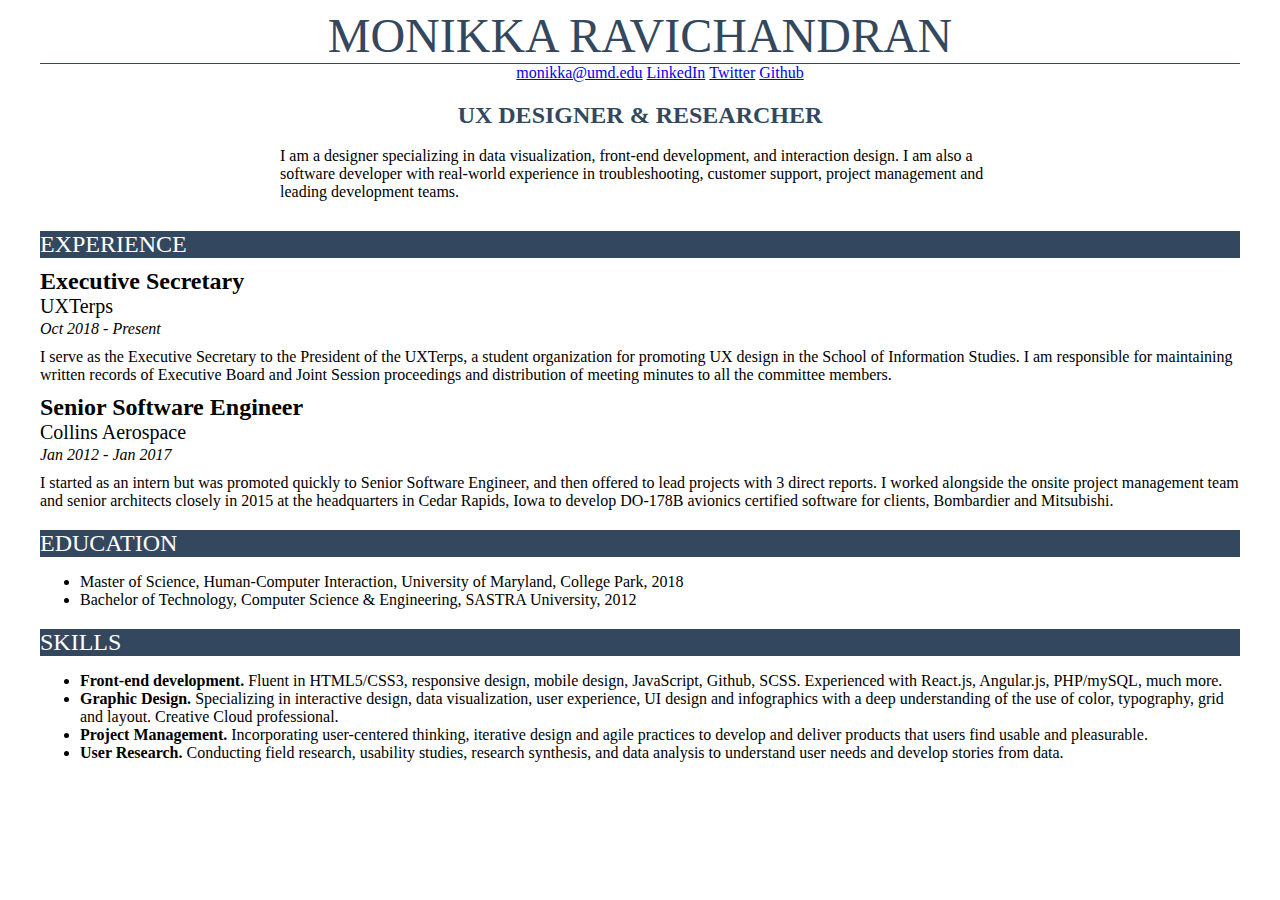
<file: resume-1/index.html>
<!doctype html>

<html lang = "en">
  <head>
    <title>Monikka Ravichandran's Resume</title>
    <link rel="stylesheet" type="text/css" href="style.css"
  </head>

  <body>
    <div id="container">
      <div id="name">Monikka Ravichandran</div>
      <ul class="menu">
          <li><a href="mailto:monikka@umd.edu">monikka@umd.edu</a></li>
          <li><a href="https://www.linkedin.com/in/monikka/">LinkedIn</a></li>
          <li><a href="https://twitter.com/mrsnittygritty">Twitter</a></li>
          <li><a href="https://www.linkedin.com/in/monikka/">Github</a></li>
      </ul>
      <div id="title"> UX Designer & Researcher</div>
      <br>
    <!--  <img src="monikka-pic.JPG" width="300" alt="photo of monikka"/> -->

      <p class="top">I am a designer specializing in data visualization, front-end development, and interaction design. I am also a software developer with real-world experience in troubleshooting, customer support, project management and leading development teams.</P>

      <div class="sectionHeader"> Experience </div>
      <div class="jobTitle">Executive Secretary</div>
      <div class="organization">UXTerps</div>
      <div class="date">Oct 2018 - Present</div>
      <p class="description">I serve as the Executive Secretary to the President of the UXTerps, a student organization for promoting UX design in the School of Information Studies. I am responsible for maintaining written records of Executive Board and Joint Session proceedings and distribution of meeting minutes to all the committee members.</p>

      <div class="jobTitle">Senior Software Engineer</div>
      <div class="organization">Collins Aerospace</div>
      <div class="date">Jan 2012 - Jan 2017</div>
      <p class="description">I started as an intern but was promoted quickly to Senior Software Engineer, and then offered to lead projects with 3 direct reports. I worked alongside the onsite project management team and senior architects closely in 2015 at the headquarters in Cedar Rapids, Iowa to develop DO-178B avionics certified software for clients, Bombardier and Mitsubishi.</p>

      <div class="sectionHeader">Education</div>
      <ul class="degrees">
        <li>Master of Science, Human-Computer Interaction, University of Maryland, College Park, 2018</li>
        <li>Bachelor of Technology, Computer Science & Engineering, SASTRA University, 2012</li>
      </ul>

      <div class="sectionHeader">Skills</div>
      <ul class="do">
        <li><b>Front-end development.</b> Fluent in HTML5/CSS3, responsive design, mobile design, JavaScript, Github, SCSS. Experienced with React.js, Angular.js, PHP/mySQL, much more.</li>
        <li><b>Graphic Design.</b> Specializing in interactive design, data visualization, user experience, UI design and infographics with a deep understanding of the use of color, typography, grid and layout. Creative Cloud professional.</li>
        <li><b>Project Management.</b> Incorporating user-centered thinking, iterative design and agile practices to develop and deliver products that users find usable and pleasurable.</li>
        <li><b>User Research.</b> Conducting field research, usability studies, research synthesis, and data analysis to understand user needs and develop stories from data.</li>
      </ul>
      <!-- I built this myself! -->
    </div>
  </body>
</html>
</file>
<file: resume-1/style.css>
// styles for my resume

/* font size, family and color set for body and head tags */
body head {
  font-family: "Open Sans", Arial, Sans-Serif;
  font-size: 1em;
  color: #404040;
  font-weight: 400;
}

/* subtitles */
.sectionHeader {
  font-size: 1.5em;
  background-color: #33485e;
  color: white;
  text-transform: uppercase;;
  font-weight: 400;
  margin: 20px 0px 10px 0px;
}

/* job titles */
.jobTitle {
  font-size: 1.5em;
  font-weight: 600;
}

/* job organization */
.organization {
  font-size: 1.25em;
  font-weight: 400;
}

/* job dates */
.date {
  font-size: 1em;
  font-style: italic;
  font-weight: 400;
  margin-top: 2px;
}

/* contact info, skills and education */
ul {
  font-size: 1em;
}

.menu {
  margin:0;
  pading: 0;
  text-align: center;
}

.menu li {
  display: inline;
}
.degrees .do {
  margin: 5px 0px 0px 0px;
}
/* name */
#name {
  font-size: 3em;
  text-transform: uppercase;
  color: #33485e;
  text-align: center;

  border-bottom:1px solid #33485e;
}

/* job title */
#title {
font-size: 1.5em;
color: #33485e;
text-transform: uppercase;
font-weight: 600;
text-align: center;
margin-top: 20px;
}

.description {
  margin: 10px 0px 10px 0px;
}

#container {
  width: 100%;
  max-width: 1200px;
  margin: 0 auto;
  padding-bottom: 50px;
}

.top {
  margin: 0 auto;
  margin-bottom: 30px;
  width: 60%;
  min-width: 300px;
}
</file>
